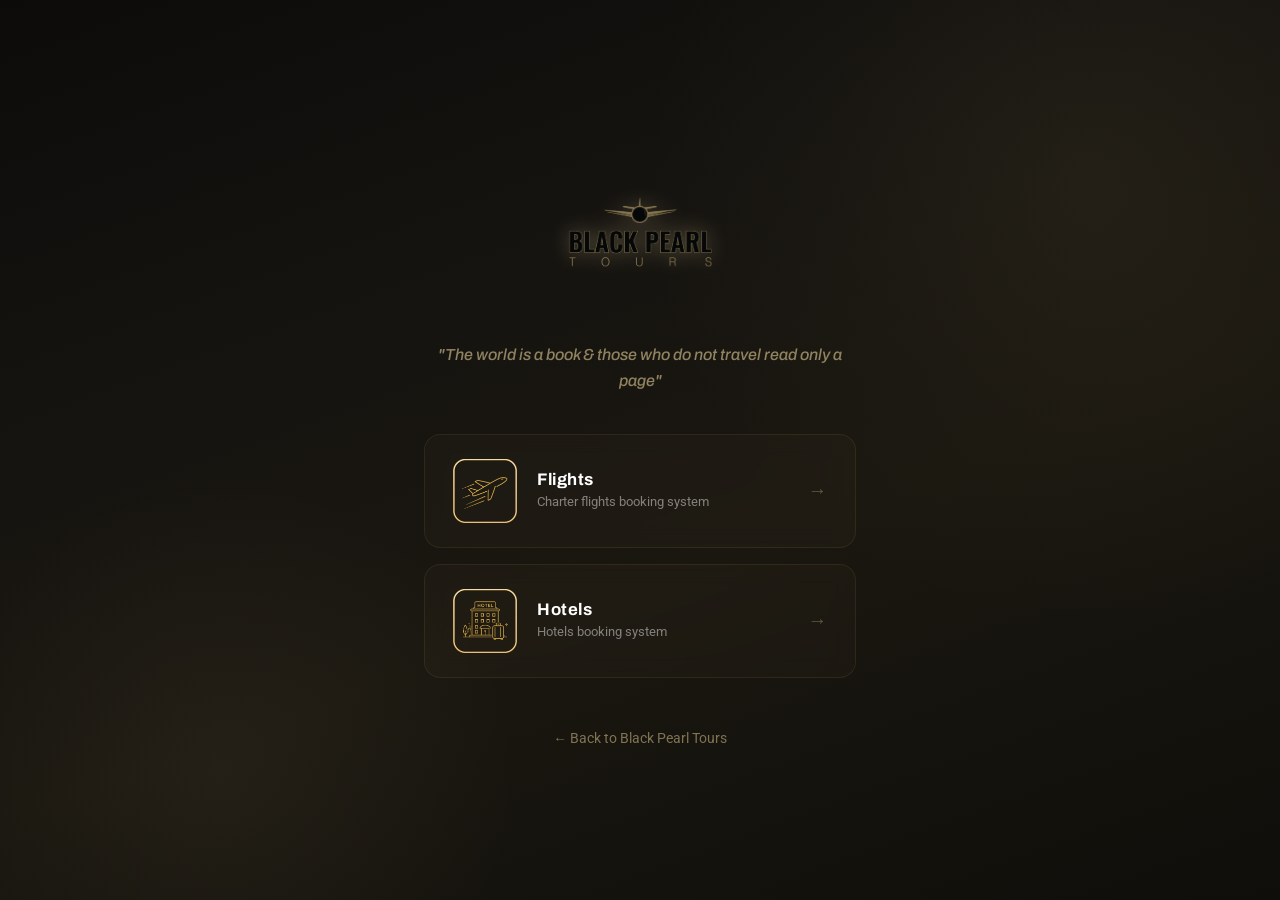
<file: agentlogin.html>
<!DOCTYPE html>
<html lang="en">
<head>
  <meta charset="UTF-8">
  <meta name="viewport" content="width=device-width, initial-scale=1.0, minimum-scale=1.0">
  <title>Agent Login - Black Pearl Tours</title>
  <link rel="preconnect" href="https://fonts.googleapis.com">
  <link rel="preconnect" href="https://fonts.gstatic.com" crossorigin>
  <link href="https://fonts.googleapis.com/css2?family=Archivo:wght@400;500;600;700;800;900&family=Roboto:wght@300;400;500;700&display=swap" rel="stylesheet">
  <style>
    *, *::before, *::after { margin: 0; padding: 0; box-sizing: border-box; }

    body {
      font-family: 'Roboto', sans-serif;
      min-height: 100vh;
      min-height: 100dvh;
      background: linear-gradient(160deg, #0c0b09 0%, #151310 30%, #1a1710 60%, #0f0e0a 100%);
      color: #fff;
      position: relative;
      overflow-x: hidden;
      -webkit-tap-highlight-color: transparent;
    }

    .page-wrap::before {
      content: '';
      position: absolute;
      top: -30%;
      right: -20%;
      width: 900px;
      height: 900px;
      background: radial-gradient(circle, rgba(139,125,75,0.1) 0%, rgba(139,125,75,0.03) 40%, transparent 70%);
      border-radius: 50%;
      pointer-events: none;
    }

    .page-wrap::after {
      content: '';
      position: absolute;
      bottom: -25%;
      left: -10%;
      width: 700px;
      height: 700px;
      background: radial-gradient(circle, rgba(196,178,130,0.06) 0%, transparent 60%);
      border-radius: 50%;
      pointer-events: none;
    }

    .page-wrap {
      width: 100%;
      min-height: 100vh;
      min-height: 100dvh;
      display: flex;
      align-items: center;
      justify-content: center;
      position: relative;
      overflow: hidden;
    }

    .container {
      text-align: center;
      position: relative;
      z-index: 1;
      padding: 40px 24px;
      max-width: 480px;
      width: 100%;
      margin: 0 auto;
    }

    .logo-img {
      height: 160px;
      width: auto;
      margin: 0 auto 20px;
      display: block;
      filter: drop-shadow(0 0 10px rgba(196, 178, 130, 0.36));
    }

    .tagline {
      font-family: 'Archivo', sans-serif;
      font-size: 1rem;
      font-weight: 500;
      color: rgba(196, 178, 130, 0.7);
      font-style: italic;
      margin-bottom: 40px;
      line-height: 1.6;
      padding: 0 10px;
    }

    .login-options {
      display: flex;
      flex-direction: column;
      gap: 16px;
    }

    .login-card {
      display: flex;
      align-items: center;
      gap: 20px;
      padding: 24px 28px;
      background: rgba(139,125,75,0.05);
      backdrop-filter: blur(10px);
      border: 1px solid rgba(139,125,75,0.15);
      border-radius: 16px;
      text-decoration: none;
      color: #fff;
      transition: all 0.3s ease;
      min-height: 88px;
    }

    .login-card:active {
      transform: scale(0.97);
      background: rgba(139,125,75,0.12);
      border-color: #8B7D4B;
    }

    .login-card:hover {
      background: rgba(139,125,75,0.1);
      border-color: #8B7D4B;
      box-shadow: 0 8px 30px rgba(139,125,75,0.15);
    }

    .login-icon {
      width: 56px;
      height: 56px;
      flex-shrink: 0;
    }

    .login-icon img {
      width: 100%;
      height: 100%;
      object-fit: contain;
    }

    .login-text {
      text-align: left;
      flex: 1;
    }

    .login-card h3 {
      font-family: 'Archivo', sans-serif;
      font-size: 1.05rem;
      font-weight: 700;
      letter-spacing: 0.5px;
      margin-bottom: 4px;
    }

    .login-card p {
      font-size: 0.82rem;
      color: rgba(255,255,255,0.45);
      line-height: 1.4;
    }

    .login-arrow {
      color: rgba(196,178,130,0.4);
      font-size: 1.2rem;
      flex-shrink: 0;
      transition: transform 0.3s ease, color 0.3s ease;
    }

    .login-card:hover .login-arrow,
    .login-card:active .login-arrow {
      color: rgba(196,178,130,0.8);
      transform: translateX(4px);
    }

    .back-link {
      display: inline-flex;
      align-items: center;
      gap: 6px;
      margin-top: 40px;
      color: rgba(196,178,130,0.6);
      font-size: 0.85rem;
      text-decoration: none;
      transition: color 0.3s ease;
      padding: 12px 20px;
      border-radius: 50px;
    }

    .back-link:hover,
    .back-link:active {
      color: #C4B282;
    }

    @media (min-width: 520px) {
      .logo-img { height: 180px; }
      .login-icon {
        width: 64px;
        height: 64px;
      }
    }
  </style>
</head>
<body>

  <div class="page-wrap">
    <div class="container">
      <a href="/">
        <img src="logo.png" alt="Black Pearl Tours" class="logo-img">
      </a>
      <p class="tagline">"The world is a book &amp; those who do not travel read only a page"</p>

      <div class="login-options">
        <a href="https://online.blackpearlholiday.com/index.php?route=account/login" target="_blank" class="login-card">
          <div class="login-icon"><img src="assets/images/icons/gold/flight.png" alt="Flights"></div>
          <div class="login-text">
            <h3>Flights</h3>
            <p>Charter flights booking system</p>
          </div>
          <span class="login-arrow">&#8594;</span>
        </a>
        <a href="https://agency.blackpearlholiday.com/reseller/auth/" target="_blank" class="login-card">
          <div class="login-icon"><img src="assets/images/icons/gold/hotel.png" alt="Hotels"></div>
          <div class="login-text">
            <h3>Hotels</h3>
            <p>Hotels booking system</p>
          </div>
          <span class="login-arrow">&#8594;</span>
        </a>
      </div>

      <a href="/" class="back-link">&larr; Back to Black Pearl Tours</a>
    </div>
  </div>

</body>
</html>
</file>
